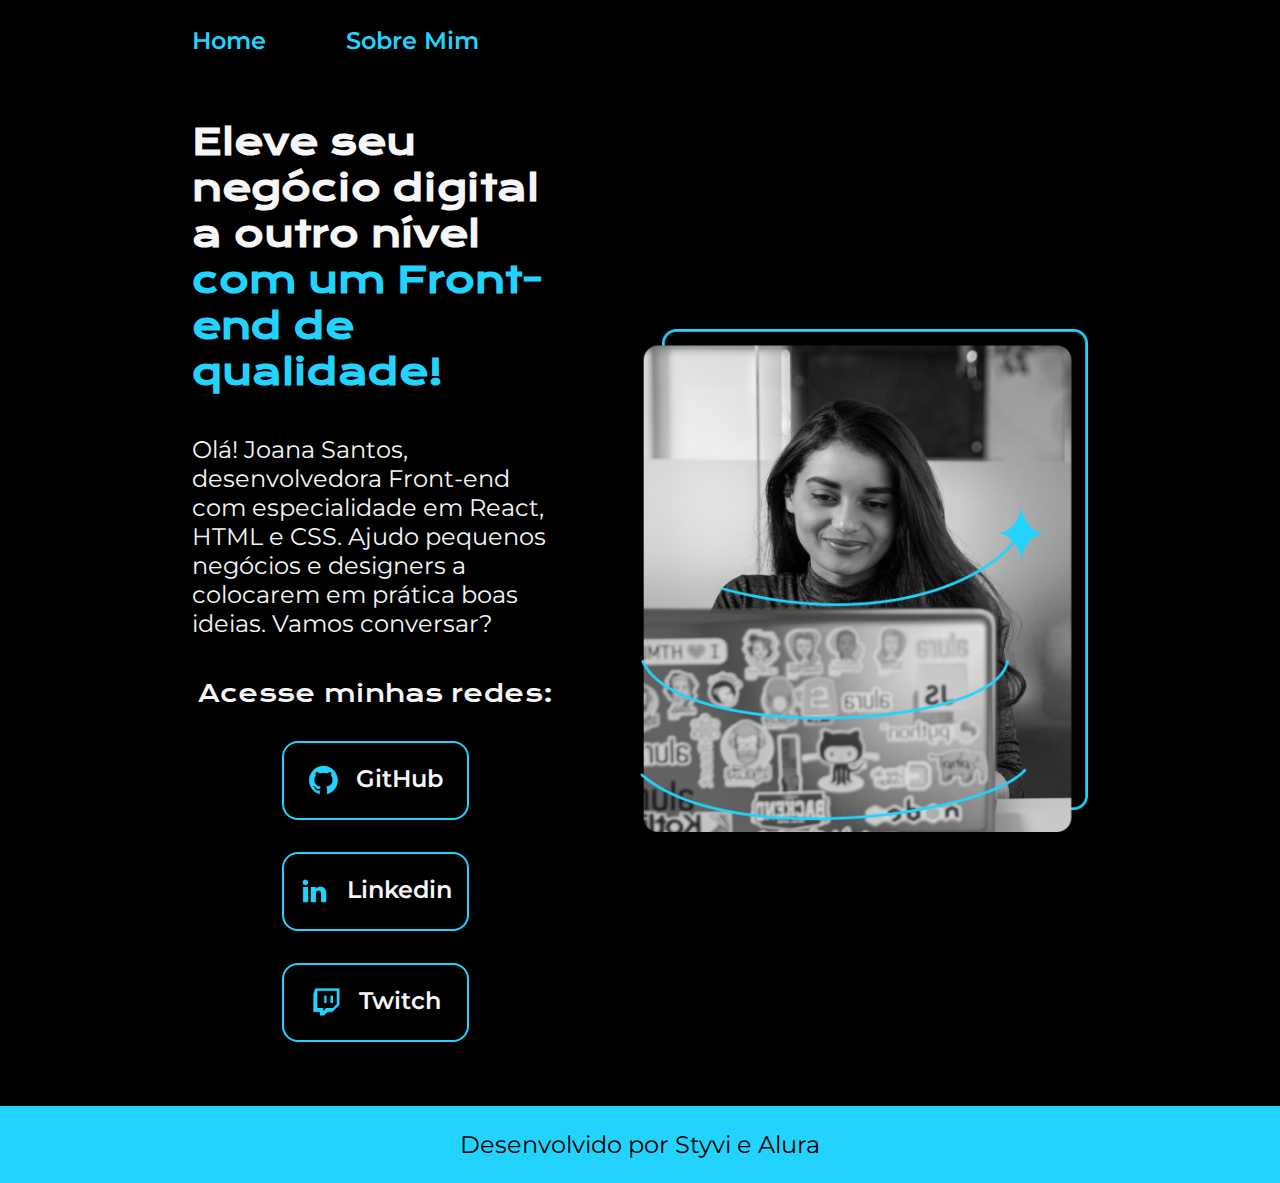
<file: index.html>
<!DOCTYPE html>
<html lang="pt-br">
<head>
    <meta charset="UTF-8">
    <meta http-equiv="X-UA-Compatible" content="IE=edge">
    <meta name="viewport" content="width=device-width, initial-scale=1.0">
    <link rel="stylesheet" href="style/style.css">
    <title>Portfólio</title>
</head>
<body>
    <header class="cabecalho">
        <nav class="cabecalho__menu">

            <a class="cabecalho__menu__link" href="index.html">Home</a>

            <a class="cabecalho__menu__link" href="about.html">Sobre Mim</a>
        </nav>

    </header>

    <main class="apresentacao">
        <section class="apresentacao__conteudo">

            <h1 class="apresentacao__conteudo__titulo">Eleve seu negócio digital a outro nível<strong class="titulo-destaque">
            com um Front-end de qualidade!</strong></h1>

            <p class="apresentacao__conteudo__texto">Olá! Joana Santos, desenvolvedora Front-end com especialidade em React, HTML e CSS.
            Ajudo pequenos negócios e designers a colocarem em prática boas ideias.
            Vamos conversar?</p>

            <div class="apresentacao__links">  
                <h2 class="apresentacao__links__subtitulo">Acesse minhas redes:</h2>   

                <a class = "apresentacao__links__navegacao" href="https://github.com/StyviGuedes/StyviGuedes"><img src="imagens/github.png">GitHub</a>

                <a class = "apresentacao__links__navegacao" href="https://www.linkedin.com/in/styvi-guedes-aaba8b24b/"><img src="imagens/linkedin.png">Linkedin</a>

                <a class="apresentacao__links__navegacao" href="https://www.twitch.tv/horsecafeteiro"><img src="imagens/twitch.png">Twitch</a>

            </div> 
        </section>
        
            <img class="apresentacao__imagem" src="imagens/imagem.png" alt ="Garota mexendo no notbook">
    </main>
    <footer class="rodape">
        <p>Desenvolvido por Styvi e Alura</p>
    </footer>
</body>
</html>
</file>
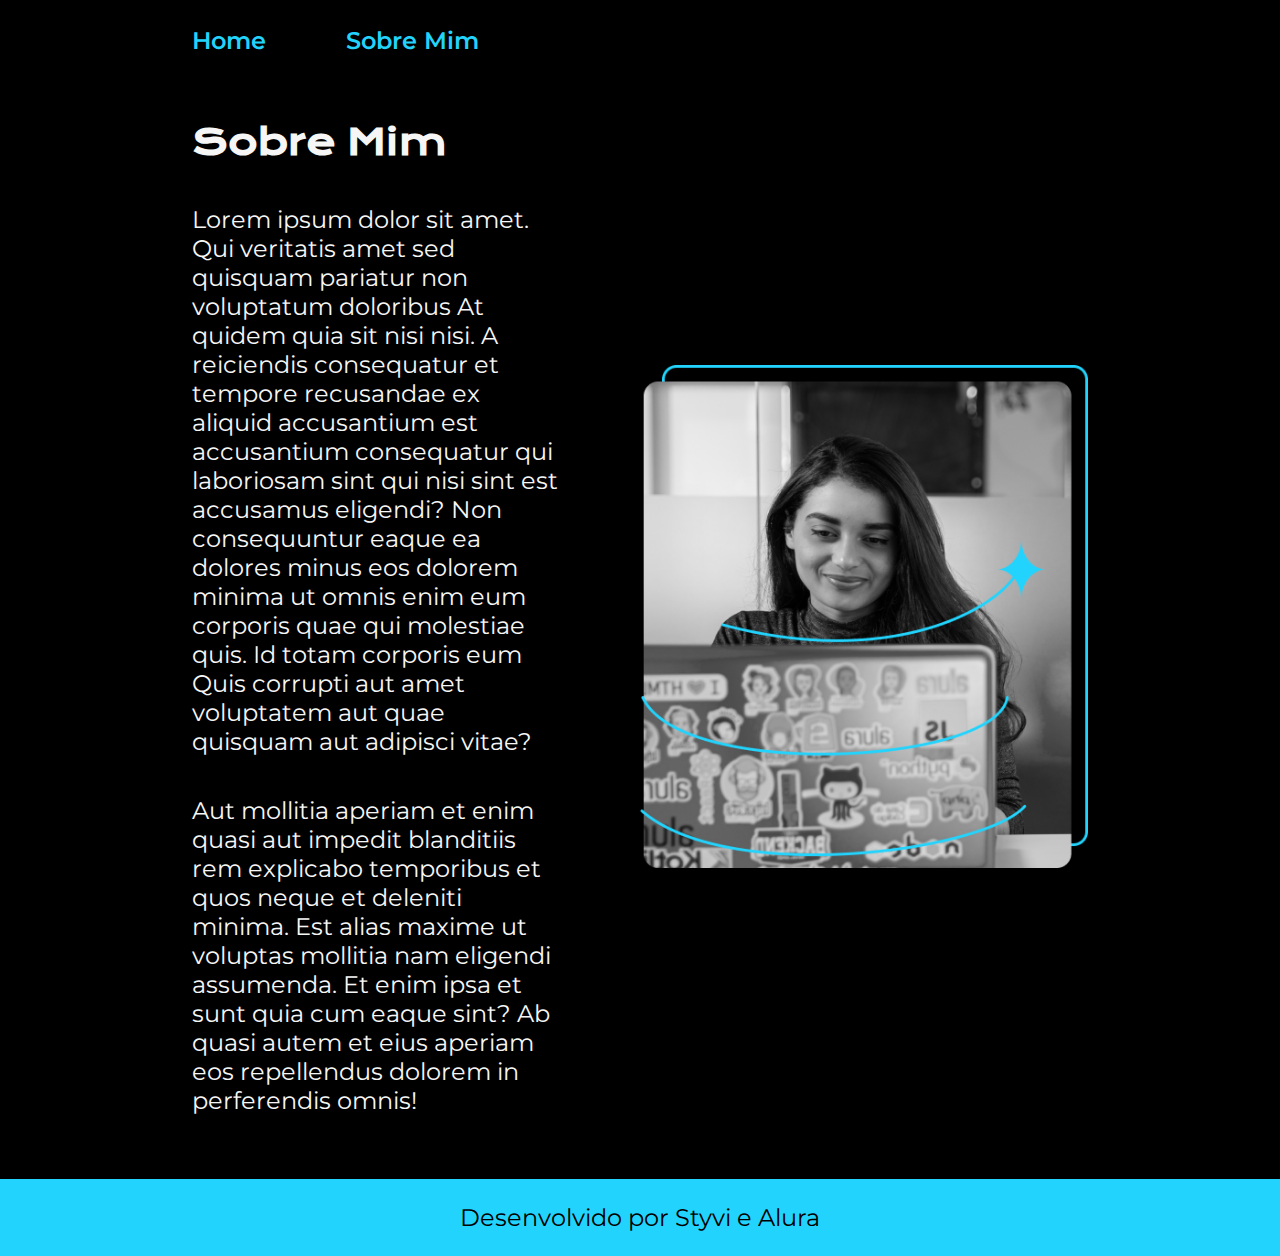
<file: about.html>
<!DOCTYPE html>
<html lang="pt-br">
<head>
    <meta charset="UTF-8">
    <meta http-equiv="X-UA-Compatible" content="IE=edge">
    <meta name="viewport" content="width=device-width, initial-scale=1.0">
    <link rel="stylesheet" href="style/style.css">
    <title>Sobre mim</title>
</head>
<body>
    <header class="cabecalho">
        <nav class="cabecalho__menu">
            <a class="cabecalho__menu__link" href="index.html">Home</a>
            <a class="cabecalho__menu__link" href="about.html">Sobre Mim</a>
        </nav>
    </header>
    <main class="apresentacao">
        <section class="apresentacao__conteudo">
            <h1 class="apresentacao__conteudo__titulo">Sobre Mim</h1>
            <p class="apresentacao__conteudo__texto">Lorem ipsum dolor sit amet. Qui veritatis amet sed quisquam pariatur non voluptatum doloribus At quidem quia sit nisi nisi. A reiciendis consequatur et tempore recusandae ex aliquid accusantium est accusantium consequatur qui laboriosam sint qui nisi sint est accusamus eligendi? Non consequuntur eaque ea dolores minus eos dolorem minima ut omnis enim eum corporis quae qui molestiae quis. Id totam corporis eum Quis corrupti aut amet voluptatem aut quae quisquam aut adipisci vitae?</p>
            <p class="apresentacao__conteudo__texto">Aut mollitia aperiam et enim quasi aut impedit blanditiis rem explicabo temporibus et quos neque et deleniti minima. Est alias maxime ut voluptas mollitia nam eligendi assumenda. Et enim ipsa et sunt quia cum eaque sint? Ab quasi autem et eius aperiam eos repellendus dolorem in perferendis omnis!</p>
        </section>
        <img class="apresentacao__imagem" src="imagens/imagem.png" alt="Garota mexendo no notbook">
    </main>
    <footer class="rodape">
        <p>Desenvolvido por Styvi e Alura</p>
    </footer>
</body>
</html>
</file>
<file: style/style.css>
@import url('https://fonts.googleapis.com/css2?family=Krona+One&family=Montserrat&display=swap');

:root{
    --cor-primaria: #000000;
    --cor-secundaria: #f6f6f6;
    --cor-terciaria: #22d4fd;
    --cor-hover: #272727;

    --fonte-principal: 'Krona One', sans-serif;
    --fonte-secundaria: 'Montserrat', sans-serif;
}

* {
    margin: 0;
    padding: 0;
}

body{
    box-sizing: border-box;
    background-color: var(--cor-primaria);
    color: var(--cor-secundaria);
}

.cabecalho{
    padding: 2% 0% 0% 15%;
}

.cabecalho__menu{
    display: flex;
    gap: 80px;

}

.cabecalho__menu__link{
    color: var(--cor-terciaria);
    font-family: var(--fonte-secundaria);
    font-size: 1.5rem;
    font-weight: 600;
    text-decoration: none
}

.titulo-destaque {
    color: var(--cor-terciaria) ;
}

.apresentacao{
    margin: 5% 15%;
    display: flex;
    align-items: center;
    justify-content: space-between;
    gap: 82px;
}

.apresentacao__conteudo{
    width: 50%;
    display: flex;
    flex-direction: column;
    gap: 40px;
}

.apresentacao__conteudo__titulo{
    font-size: 2.25rem;
    font-family: var(--fonte-principal);
}

.apresentacao__conteudo__texto{
    font-size: 1.5rem;
    font-family: var(--fonte-secundaria);
}

.apresentacao__links {
    display: flex;
    flex-direction: column;
    justify-content: space-between;
    align-items: center;
    gap: 32px;

}

.apresentacao__links__subtitulo{
    font-family: var(--fonte-principal);
    font-weight: 400;
    font-size: 1.5rem;
    
    
}

.apresentacao__links__navegacao {
    display: flex;
    justify-content: center;
    gap: 16px;
    border: 2px solid var(--cor-terciaria);
    width: 50%;
    text-align: center;
    border-radius: 16px;
    font-size: 24px;
    padding: 21.5px 0;
    color: var(--cor-secundaria);
    font-weight: 600;
    font-size: 1.5rem;
    font-family: var(--fonte-secundaria);
    text-decoration: none
    
    
}

.apresentacao__imagem {
    width: 50%;
}

.apresentacao__links__link:hover {
    background-color: var(--cor-hover);
}

.rodape {
    color: var(--cor-primaria);
    background-color: var(--cor-terciaria);
    display: flex;
    justify-content: center;
    font-size: 1.5rem;
    font-weight: 400;
    text-align: center;
    font-family: var(--fonte-secundaria);
    padding: 24px;
    

}

@media (max-width: 1200px) {
    
    .cabecalho {
        padding: 10%;
    }

    .cabecalho__menu {
        justify-content: center;
    }

    .apresentacao {
        flex-direction: column-reverse;
        padding: 5%;
    }

    .apresentacao__conteudo {
        width: auto;
    }
}
</file>
